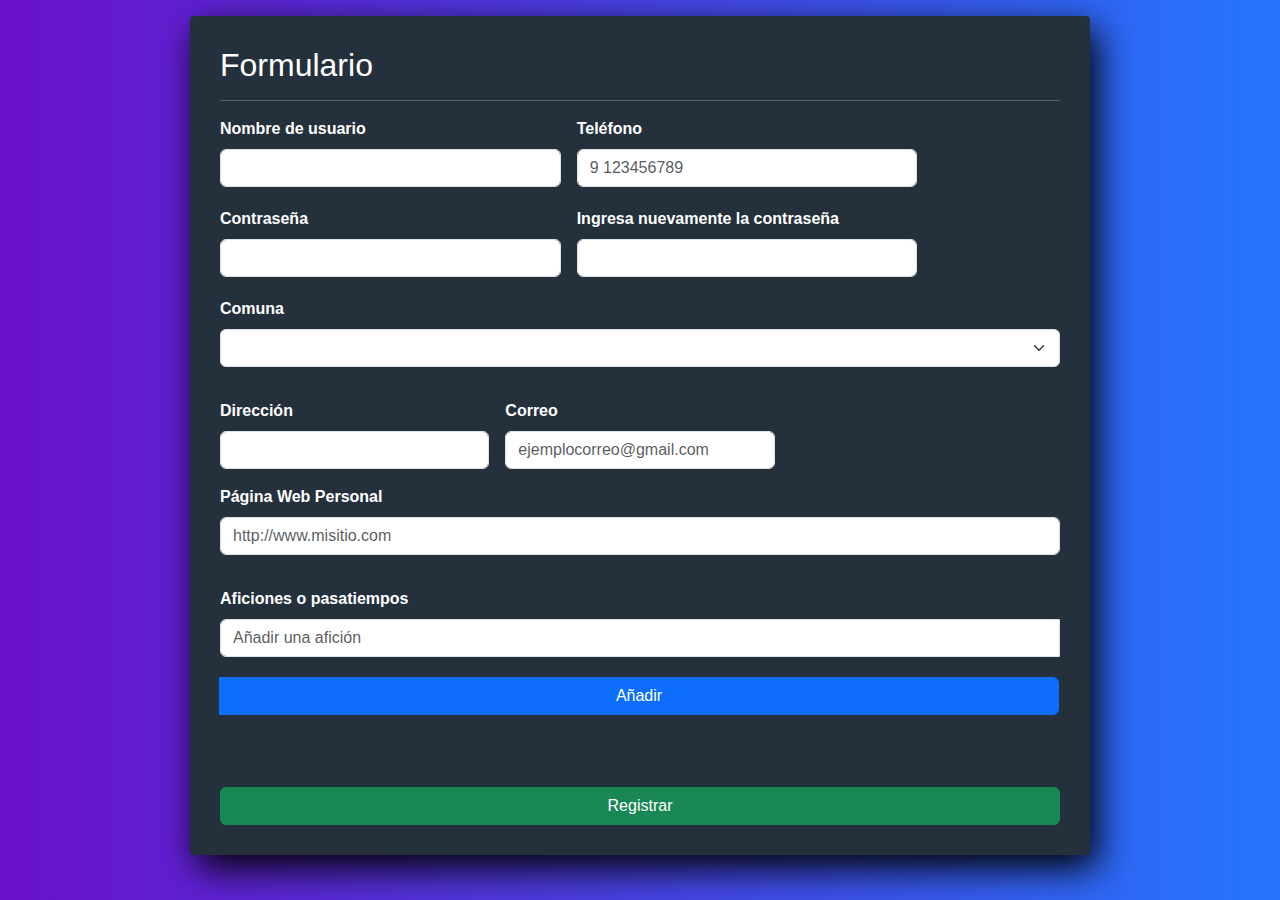
<file: index.html>
<!DOCTYPE html>
<html lang="es">
<head>
    <meta charset="UTF-8">
    <meta name="viewport" content="width=device-width, initial-scale=1.0">
    <title>Formulario</title>
    <link href="https://cdn.jsdelivr.net/npm/bootstrap@5.3.3/dist/css/bootstrap.min.css" rel="stylesheet" integrity="sha384-QWTKZyjpPEjISv5WaRU9OFeRpok6YctnYmDr5pNlyT2bRjXh0JMhjY6hW+ALEwIH" crossorigin="anonymous">
    <link rel="stylesheet" href="css/css.css">
</head>
<body>
    <div class="container my-3">        
        <h2>Formulario</h2>
        <hr>
        <form action="destino.html" onsubmit="return validar()" method="post" class="row g-3">
            <div class="col-12 col-md-6 col-lg-5">
                <label for="input-nombre" class="form-label">Nombre de usuario</label>
                <input id="input-nombre" class="form-control" type="text" placeholder="">
                <div id="error-nombre" class="text-danger"></div>
            </div>
            <div class="col-12 col-md-6 col-lg-5">
                <label for="input-telefono" class="form-label">Teléfono</label>
                <input id="input-telefono" type="text" class="form-control" placeholder="9 123456789">
                <div id="error-telefono" class="text-danger small mt-1"></div>
            </div>
            <div class="col-12 col-md-6 col-lg-5">
                <label for="input-contraseña" class="form-label">Contraseña</label>
                <input id="input-contraseña" class="form-control" type="password" placeholder="">
                <div id="error-contraseña" class="text-danger"></div>
            </div>
            <div class="col-12 col-md-6 col-lg-5">
                <label for="input-contraseña_validar" class="form-label">Ingresa nuevamente la contraseña</label>
                <input id="input-contraseña_validar" class="form-control" type="password" placeholder="">
                <div id="error-contraseña_validacion" class="text-danger"></div>
            </div>
            <div class="col-12">
                <div class="mt-1">
                    <label class="form-label" for="select-comuna">Comuna</label>
                    <select id="select-comuna" onchange="validar_comuna()" class="form-select">
                        <option value="" selected></option>
                        <option value="Valdivia">Valdivia</option>
                        <option value="Panguipulli">Panguipulli</option>
                        <option value="Osorno">Osorno</option>
                        <option value="Santiago">Santiago</option>
                        <option value="Temuco">Temuco</option>
                        <option value="Puerto Montt">Puerto Montt</option>
                    </select>
                    <div id="error-comuna" class="invalid-feedback">Por favor, seleccione una comuna.</div>
                </div>
            </div>
            <div class="form-group mt-3">
                <div id="checkValidIconComuna"></div>
            </div>
            <div class="col-12 col-md-6 col-lg-4">
                <label for="input-direccion" class="form-label">Dirección</label>
                <input id="input-direccion" class="form-control" type="text" placeholder="">
                <div id="error-direccion" class="text-danger"></div>
            </div>
            <div class="col-12 col-md-6 col-lg-4">
                <label for="input-correo" class="form-label">Correo</label>
                <input id="input-correo" class="form-control" type="text" placeholder="ejemplocorreo@gmail.com">
                <div id="error-correo" class="text-danger"></div>
            </div>
            <div class="col-md-12 mb-3">
                <label class="form-label" for="input-paginaWeb">Página Web Personal</label>
                <input id="input-paginaWeb" class="form-control" type="text" placeholder="http://www.misitio.com">
                <div id="error-paginaWeb" class="invalid-feedback">Por favor, ingrese una URL válida.</div>
            </div>
            
            <div class="col-md-12 mb-3">
                <label for="hobbies" class="form-label">Aficiones o pasatiempos</label>
                <div class="input-group mb-3">
                    <input type="text" class="form-control" id="hobbyInput" placeholder="Añadir una afición">
                    <button type="button" class="btn btn-primary" id="addHobbyButton">Añadir</button>
                </div>
                <ul class="list-group" id="hobbiesList"></ul>
                <div id="error-hobbies" class="text-danger"></div>
            </div>
            
            
            <div class="col-12">
                <div class="mt-1">
                    <button class="btn btn-success w-100" type="submit">Registrar</button>
                </div>
            </div>
        </form>
    </div>
    <script src="https://cdn.jsdelivr.net/npm/bootstrap@5.3.3/dist/js/bootstrap.bundle.min.js" integrity="sha384-YvpcrYf0tY3lHB60NNkmXc5s9fDVZLESaAA55NDzOxhy9GkcIdslK1eN7N6jIeHz" crossorigin="anonymous"></script>
    <script src="jss/script.js"></script>
</body>
</html>
</file>
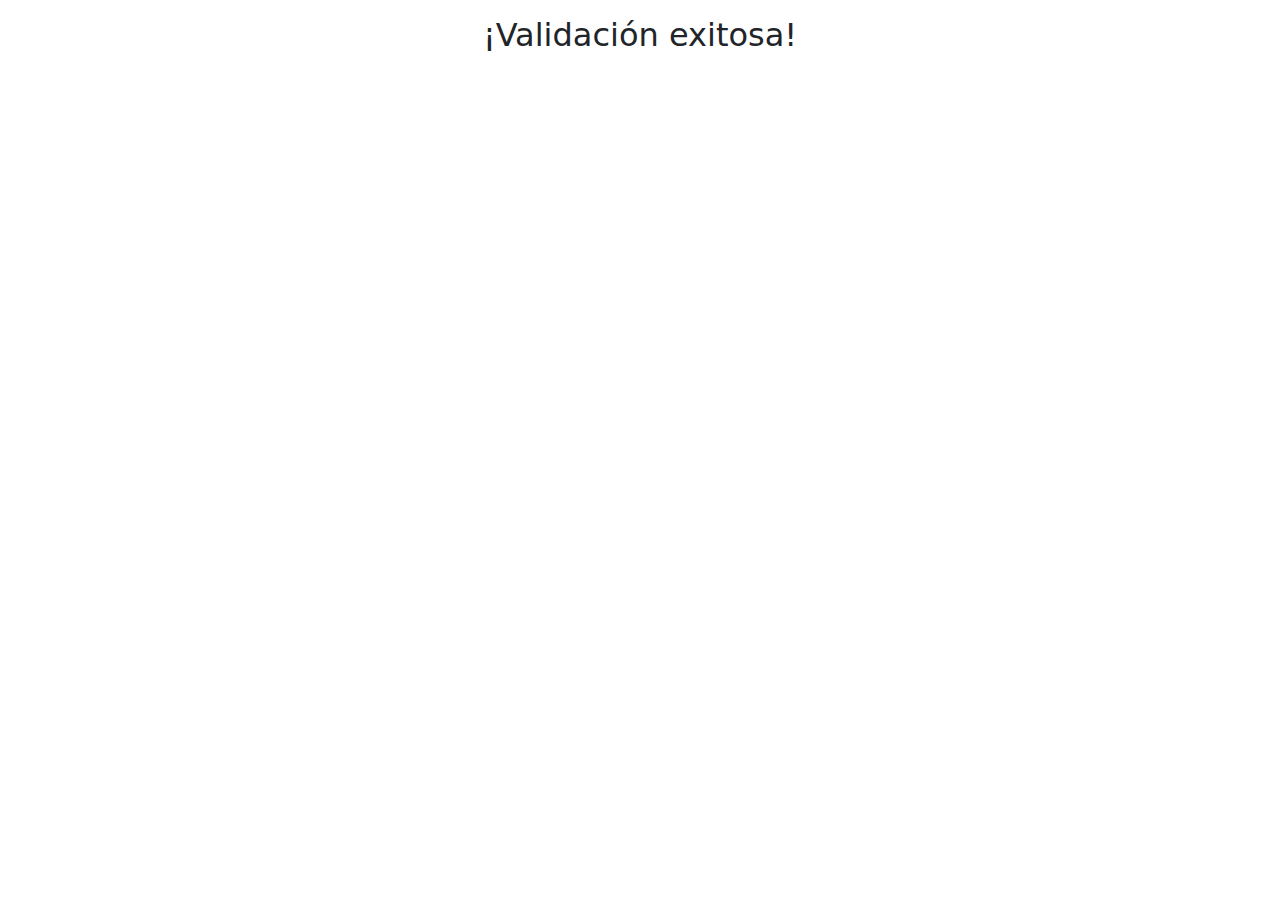
<file: destino.html>
<!DOCTYPE html>
<html lang="es">
<head>
    <meta charset="UTF-8">
    <meta http-equiv="X-UA-Compatible" content="IE=edge">
    <meta name="viewport" content="width=device-width, initial-scale=1.0">
    <link rel="stylesheet" href="https://cdn.jsdelivr.net/npm/bootstrap@5.3.0-alpha3/dist/css/bootstrap.min.css">
    <title>Ejemplo de validación</title>
</head>
<body>
    <div class="container my-3">        
        <h2 class="text-center">¡Validación exitosa!</h2>
        
    </div>    
    <script src="https://cdn.jsdelivr.net/npm/bootstrap@5.3.0-alpha3/dist/js/bootstrap.bundle.min.js"></script>
</body>
</html>
</file>
<file: css/css.css>
body {
    font-family: Arial, sans-serif;
    display: flex;
    justify-content: center;
    align-items: flex-start; 
    min-height: 100vh;
    background: linear-gradient(to right, #6a11cb, #2575fc);
    margin: 0;
    overflow-y: auto;
}

.container {
    width: 100%;
    max-width: 900px;
    background: #24303c;
    padding: 30px;
    margin: 20px;
    border-radius: 4px;
    font-family: 'calibri', sans-serif;
    color: white;
    box-shadow: 7px 13px 37px #000;
    box-sizing: border-box;
}

.form-label {
    font-weight: bold;
}

button {
    margin-top: 20px;
    width: 100%; 
}

@media (max-width: 1200px) {
    .container {
        padding: 25px;
    }
}

@media (max-width: 992px) {
    .container {
        padding: 20px;
    }
}

@media (max-width: 768px) {
    .container {
        padding: 15px;
    }
}

@media (max-width: 576px) {
    .container {
        padding: 10px;
        margin: 10px;
    }

    .form-label {
        font-size: 0.9em;
    }
}
</file>
